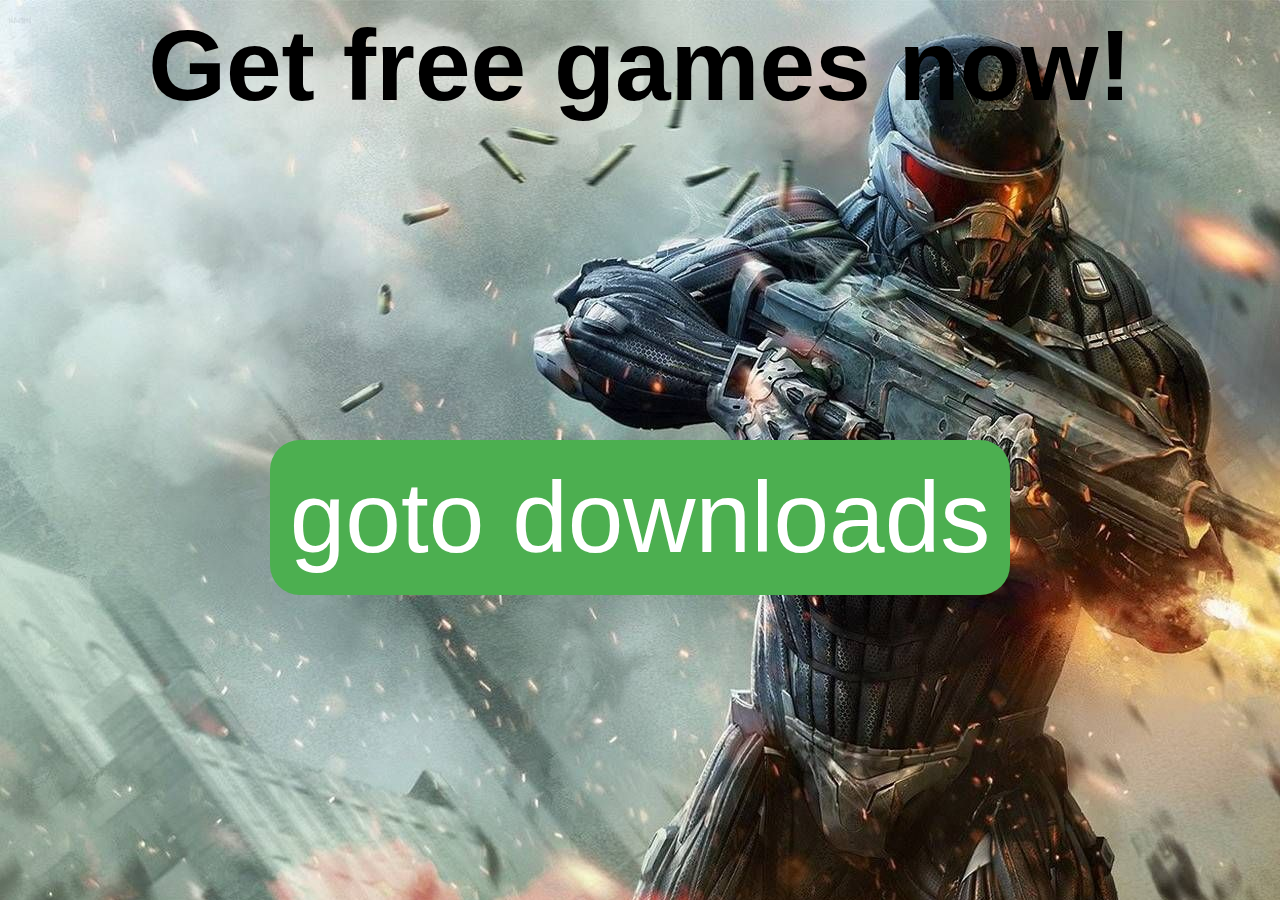
<file: index.html>
<html>
<head>
    <title>MyTestWebsite</title>
    <link rel="stylesheet" type="text/css" href="style.css">
    
   


    </head>
<body>
    <h1 class="text1">Get free games now!</h1>
    <div class="wrapper">
        <button class="button1"><a class="link1" href="downloads.html" style="text-decoration: none">goto downloads</a></button>
        
    </div>
    
    </body>
    
    
    
    
     
    























































</html>
</file>
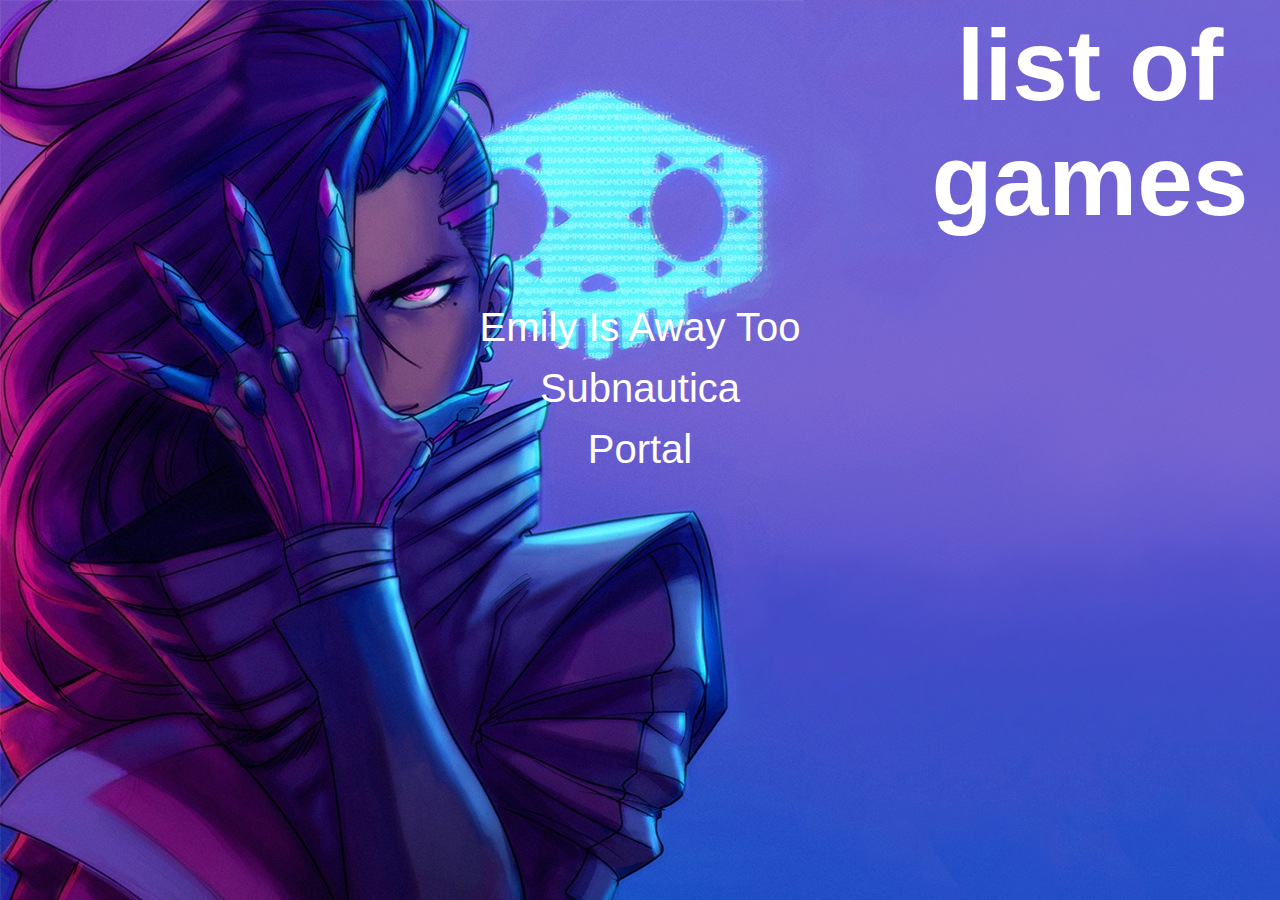
<file: downloads.html>
<html>
<head>
    <title>game downloads</title>
    <link rel="stylesheet" type="text/css" href="downloads.css">
    </head>
    
    
    
    <body>
    <h1 class="text1">list of games</h1>
    
    <p><a class="link" href="index.html">back</a></p>
    <div class="wrapper2">
        <p><a class="link10" href="emily.html">Emily Is Away Too</a></p>
        </div>
    <div class="wrapper3">
        <p><a class="linkb" href="https://drive.google.com/uc?id=1m_Hu3yHc-Cump6nPiB5aVo2Uor-Ty_LU&export=download" target="_blank">Subnautica</a></p>
        </div>
         <div class="wrapper4">
        <p><a class="linkc" href="https://megaup.net/1UVp/Portall.rar" target="_blank">Portal</a></p>
        </div>
    
    </body>






</html>
</file>
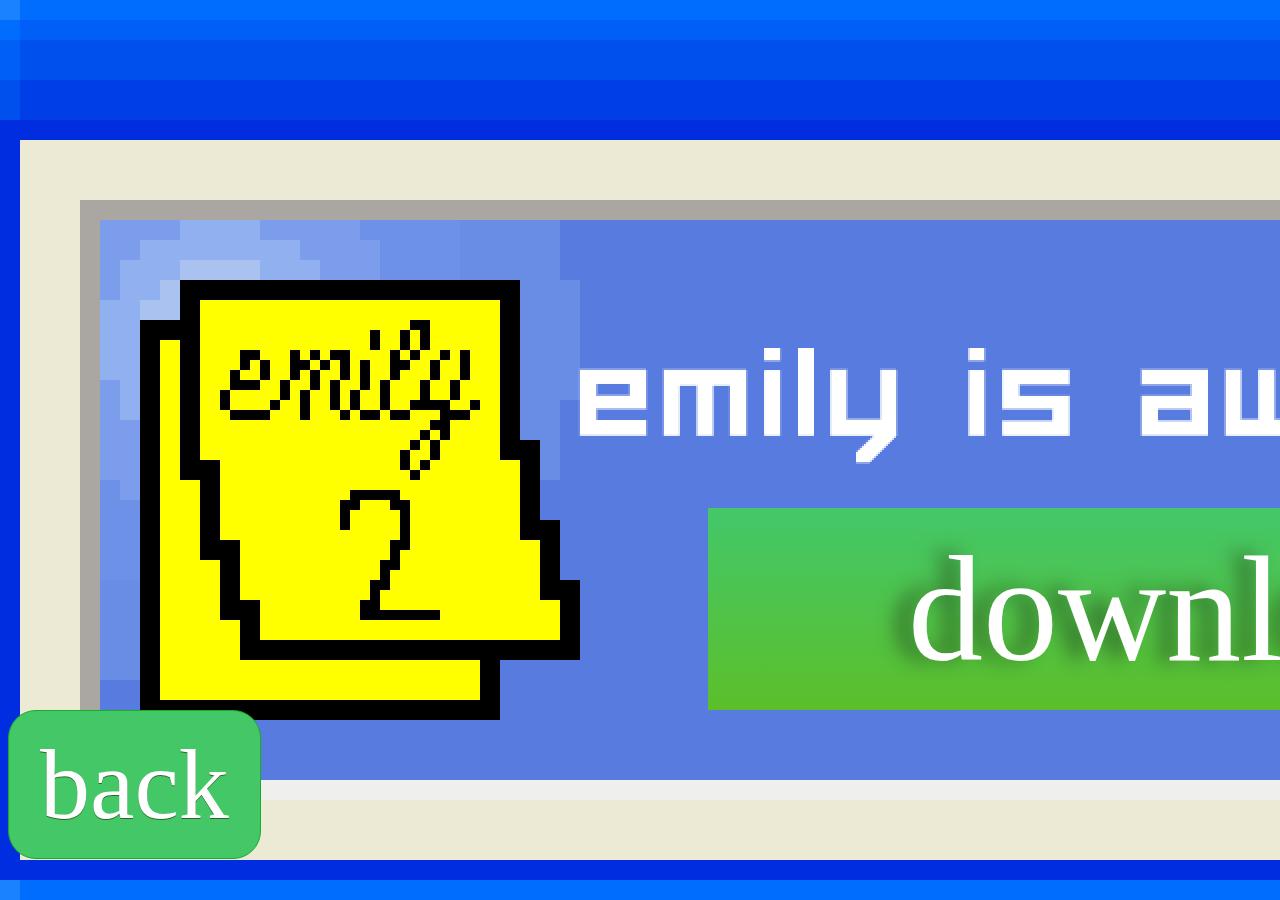
<file: emily.html>
<html>
<head>
    <title>Emily Is Away Too Download Page</title>
    <link rel="stylesheet" type="text/css" href="emily.css">
    </head>
<body>
   
    <a href="https://megaup.net/1UQm/emily.rar" class="btn2" target="_blank">download</a>
    <a href="downloads.html" class="mybutton">back</a>
    
    </body>

</html>
</file>
<file: style.css>
.text1{
    font-family: sans-serif;
    text-align: center;
    font-size: 100px;
}
.button1{
    background-color: #4CAF50; /* Green */
    border: none;
    color: white;
    padding: 20px;
    text-align: center;
    text-decoration: none;
    display: inline-block;
    font-size: 100px;
    margin: 4px 2px;
    cursor: pointer;
    border-radius: 30px;
    margin-top: 250;
    text-decoration-color: white;
    
}
.wrapper{
    text-align: center;
}
.link1{
    color: white;
}
body{
    background-image: url(images/bg1.jpg);
}
.button1:hover{
    background-color: black;
    
}
</file>
<file: downloads.css>
body{
    background-image: url(images/bg2.jpg);
}
.text1{
    text-align: center;
    font-family: sans-serif;
    font-size: 100px;
    color: white;
    margin-left: 900px;
}
.link1{
    text-decoration: none;
    font-size: 40;
    color: white;
    font-family: sans-serif;
    
    
}
.wrapper{
    text-align: center;
}
.link{
    position: absolute;
    left: 1800px;
    top: 800px;
    font-size: 40;
    text-decoration: none;
    color: black;
}
.wrapper2{
    text-align: center;
}
.link10{
    text-decoration: none;
    font-size: 40;
    color: white;
    font-family: sans-serif;
}
.linkb{
    text-decoration: none;
    font-size: 40;
    color: white;
    font-family: sans-serif;
}
.wrapper3{
    text-align: center;
}
.wrapper4{
    text-align: center;

}
.linkc{
    text-decoration: none;
    font-size: 40;
    color: white;
    font-family: sans-serif;
}
</file>
<file: emily.css>
body{
    background-image: url(images/bg3.jpg);
}
.btn2 {
	background:-webkit-gradient(linear, left top, left bottom, color-stop(0.05, #44c767), color-stop(1, #5cbf2a));
	background:-moz-linear-gradient(top, #44c767 5%, #5cbf2a 100%);
	background:-webkit-linear-gradient(top, #44c767 5%, #5cbf2a 100%);
	background:-o-linear-gradient(top, #44c767 5%, #5cbf2a 100%);
	background:-ms-linear-gradient(top, #44c767 5%, #5cbf2a 100%);
	background:linear-gradient(to bottom, #44c767 5%, #5cbf2a 100%);
	filter:progid:DXImageTransform.Microsoft.gradient(startColorstr='#44c767', endColorstr='#5cbf2a',GradientType=0);
	background-color:#44c767;
	display:inline-block;
	cursor:pointer;
	color:#ffffff;
	font-family:Impact;
	font-size:150px;
	padding:15px 200px;
	text-decoration:none;
	text-shadow:-16px -1px 20px #2f6627;
    margin-left: 700;
    margin-top: 500;
}
.btn2:hover {
	background:-webkit-gradient(linear, left top, left bottom, color-stop(0.05, #5cbf2a), color-stop(1, #44c767));
	background:-moz-linear-gradient(top, #5cbf2a 5%, #44c767 100%);
	background:-webkit-linear-gradient(top, #5cbf2a 5%, #44c767 100%);
	background:-o-linear-gradient(top, #5cbf2a 5%, #44c767 100%);
	background:-ms-linear-gradient(top, #5cbf2a 5%, #44c767 100%);
	background:linear-gradient(to bottom, #5cbf2a 5%, #44c767 100%);
	filter:progid:DXImageTransform.Microsoft.gradient(startColorstr='#5cbf2a', endColorstr='#44c767',GradientType=0);
	background-color:#5cbf2a;
}
.btn2:active {
	position:relative;
	top:1px;
}
.mybutton {
	background-color:#44c767;
	-moz-border-radius:28px;
	-webkit-border-radius:28px;
	border-radius:28px;
	border:1px solid #18ab29;
	display:inline-block;
	cursor:pointer;
	color:#ffffff;
	font-family:Trebuchet MS;
	font-size:100px;
	padding:16px 31px;
	text-decoration:none;
	text-shadow:0px 1px 0px #2f6627;
}
.mybutton:hover {
	background-color:#5cbf2a;
}
.mybutton:active {
	position:relative;
	top:1px;
}
</file>
